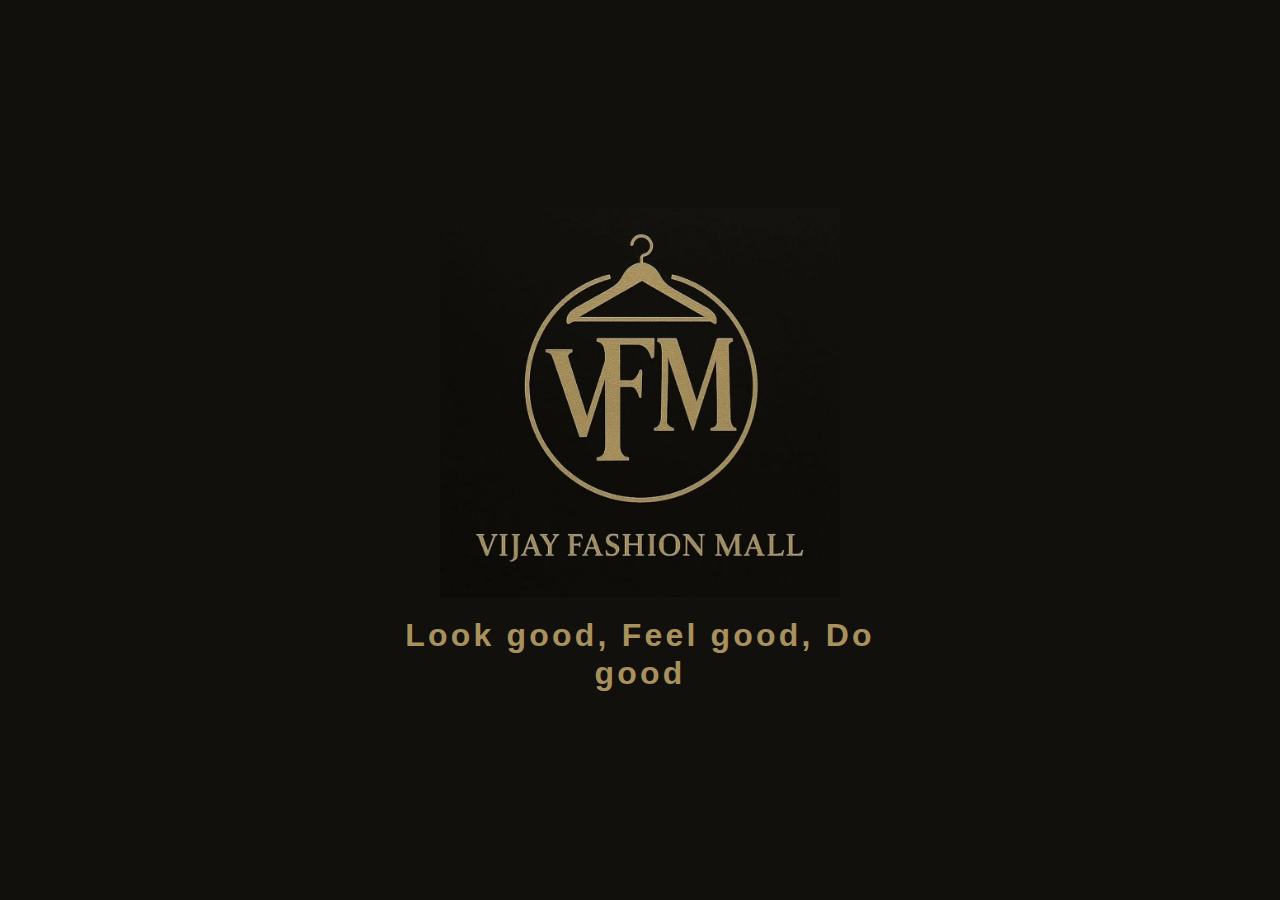
<file: index.html>
<!DOCTYPE html>
<html lang="en">
<head>
    <meta charset="UTF-8">
    <!-- make page responsive on mobile devices -->
    <meta name="viewport" content="width=device-width, initial-scale=1.0">
    <title>Vijay Fashion Mall</title>
    <link rel="stylesheet" href="css/style.css">
</head>
<body class="loader-body">

    <div class="loader-container">
        <img src="images/logo.jpeg" alt="Vijay Fashion Mall Logo" class="logo">
        <h1>Look good, Feel good, Do good</h1>
    </div>

    <script src="js/main.js"></script>
</body>
</html>
</file>
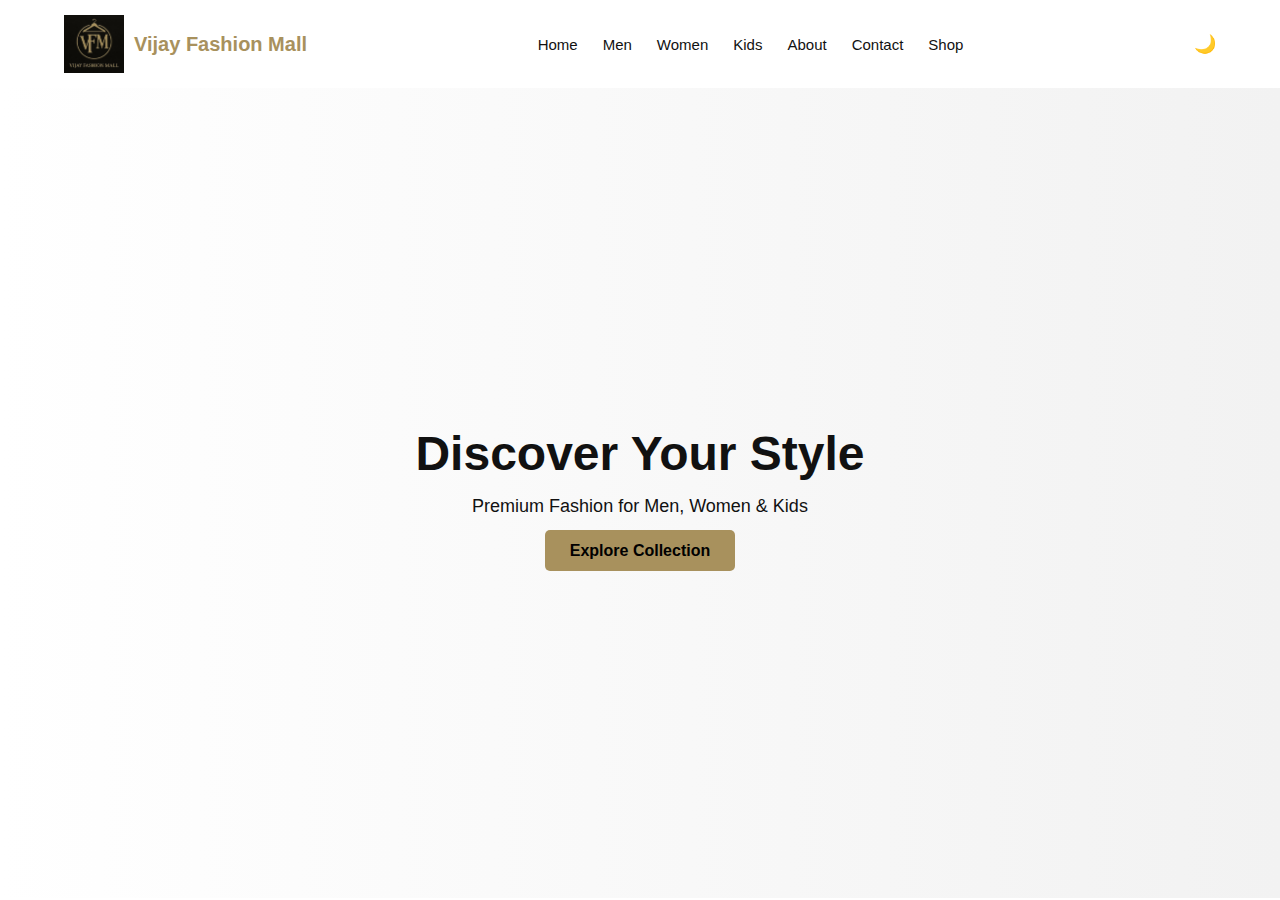
<file: home.html>
<!DOCTYPE html>
<html lang="en">
<head>
    <meta charset="UTF-8">
    <meta name="viewport" content="width=device-width, initial-scale=1.0">
    <title>Vijay Fashion Mall</title>
    <link rel="stylesheet" href="css/style.css">
</head>
<body>

    <!-- ================= NAVBAR ================= -->
    <header class="navbar">
        <div class="nav-container">

            <!-- Logo -->
            <div class="nav-logo">
                <img src="images/logo.jpeg" alt="Vijay Fashion Mall Logo">
                <span>Vijay Fashion Mall</span>
            </div>

            <!-- Navigation Links -->
            <nav class="nav-links">
                <a href="#">Home</a>
                <a href="#">Men</a>
                <a href="#">Women</a>
                <a href="#">Kids</a>
                <a href="#">About</a>
                <a href="#">Contact</a>
                <a href="#">Shop</a>
            </nav>

            <!-- Right Section -->
            <div class="nav-actions">
                <button id="darkModeToggle">🌙</button>
                <div class="hamburger" id="hamburger">
                    ☰
                </div>
            </div>

        </div>
    </header>

    <!-- ================= HERO SECTION ================= -->
    <section class="hero">
        <div class="hero-content">
            <h1>Discover Your Style</h1>
            <p>Premium Fashion for Men, Women & Kids</p>
            <a href="#" class="hero-btn">Explore Collection</a>
        </div>
    </section>

    <script src="js/main.js"></script>
</body>
</html>
</file>
<file: css/style.css>
/* ================= GLOBAL RESET ================= */

* {
    margin: 0;
    padding: 0;
    box-sizing: border-box;
}

/* ================= THEME VARIABLES ================= */

:root {
    --bg-color: #ffffff;
    --text-color: #111111;
    --nav-bg: #ffffff;
    --hero-bg: linear-gradient(to right, #ffffff, #f2f2f2);
    --accent-color: #A8915D;
}

body.dark-mode {
    --bg-color: #12100D;
    --text-color: #ffffff;
    --nav-bg: #111111;
    --hero-bg: linear-gradient(to right, #111, #333);
}

/* ================= BODY ================= */

body {
    font-family: Arial, sans-serif;
    background: var(--bg-color);
    color: var(--text-color);
    transition: 0.3s ease;
}

/* ================= LOADER PAGE ================= */

.loader-body {
    background-color: #12100D;
    display: flex;
    justify-content: center;
    align-items: center;
    height: 100vh;
}

.loader-container {
    text-align: center;
    animation: fadeIn 2s ease-in-out;
    padding: 20px;
}

.logo {
    width: 400px;
    max-width: 80%;
    animation: zoomIn 2s ease-in-out;
}

.loader-container h1 {
    color: var(--accent-color);
    margin-top: 15px;
    line-height: 1.2;
    font-size: 1.25rem;
    letter-spacing: 0.05rem;
    max-width: 90%;
    margin-left: auto;
    margin-right: auto;
    word-break: break-word;
    animation: zoomIn 2s ease-in-out;
}

/* ================= NAVBAR ================= */

.navbar {
    background: var(--nav-bg);
    padding: 15px 0;
    position: sticky;
    top: 0;
    z-index: 1000;
}

.nav-container {
    width: 90%;
    margin: auto;
    display: flex;
    justify-content: space-between;
    align-items: center;
}

.nav-logo {
    display: flex;
    align-items: center;
    gap: 10px;
}

.nav-logo img {
    width: 60px;
}

.nav-logo span {
    font-size: 20px;
    font-weight: bold;
    color: var(--accent-color);
}

.nav-links {
    display: flex;
    gap: 25px;
}

.nav-links a {
    text-decoration: none;
    color: var(--text-color);
    font-size: 15px;
    transition: 0.3s;
    
}
.nav-links a::after {
    content: '';
    position: absolute;
    width: 0%;
    height: 2px;
    bottom: 0;
    left: 0;
    background-color: #A8915D;
    transition: width 0.3s ease-in-out;
}
.nav-links a:hover::after {
    width: 100%;
}
.nav-links a:hover {
    color: var(--accent-color);
    text-decoration: underline;
}

.nav-actions {
    display: flex;
    align-items: center;
    gap: 15px;
}

#darkModeToggle {
    background: none;
    border: none;
    color: var(--text-color);
    font-size: 18px;
    cursor: pointer;
}

/* ================= HAMBURGER ================= */

.hamburger {
    display: none;
    font-size: 24px;
    color: var(--text-color);
    cursor: pointer;
}

/* ================= HERO SECTION ================= */

.hero {
    height: 90vh;
    background: var(--hero-bg);
    display: flex;
    justify-content: center;
    align-items: center;
    text-align: center;
    padding: 20px;
}

.hero-content h1 {
    font-size: 48px;
    margin-bottom: 15px;
}

.hero-content p {
    font-size: 18px;
    margin-bottom: 25px;
}

.hero-btn {
    padding: 12px 25px;
    background: var(--accent-color);
    color: black;
    text-decoration: none;
    font-weight: bold;
    border-radius: 5px;
    transition: 0.3s;
}

.hero-btn:hover {
    background: var(--text-color);
    color: var(--bg-color);
}

/* ================= ANIMATIONS ================= */

@keyframes zoomIn {
    from {
        transform: scale(0.6);
        opacity: 0;
    }
    to {
        transform: scale(1);
        opacity: 1;
    }
}

@keyframes fadeIn {
    from { opacity: 0; }
    to { opacity: 1; }
}

/* ================= RESPONSIVE ================= */

@media (max-width: 767px) {

    .logo {
        max-width: 280px;
    }

    .loader-container h1 {
        font-size: 4vw;
    }

    .nav-links {
        display: none;
        flex-direction: column;
        background: var(--nav-bg);
        position: absolute;
        top: 75px;
        right: 20px;
        padding: 20px;
        border-radius: 8px;
        box-shadow: 0 5px 15px rgba(0,0,0,0.2);
    }

    .nav-links.active {
        display: flex;
    }

    .hamburger {
        display: block;
    }

    .hero-content h1 {
        font-size: 30px;
    }

    .hero-content p {
        font-size: 16px;
    }
}

@media (min-width: 1080px) {
    .loader-container h1 {
        font-size: 2rem;
        letter-spacing: 0.2rem;
    }
}
</file>
